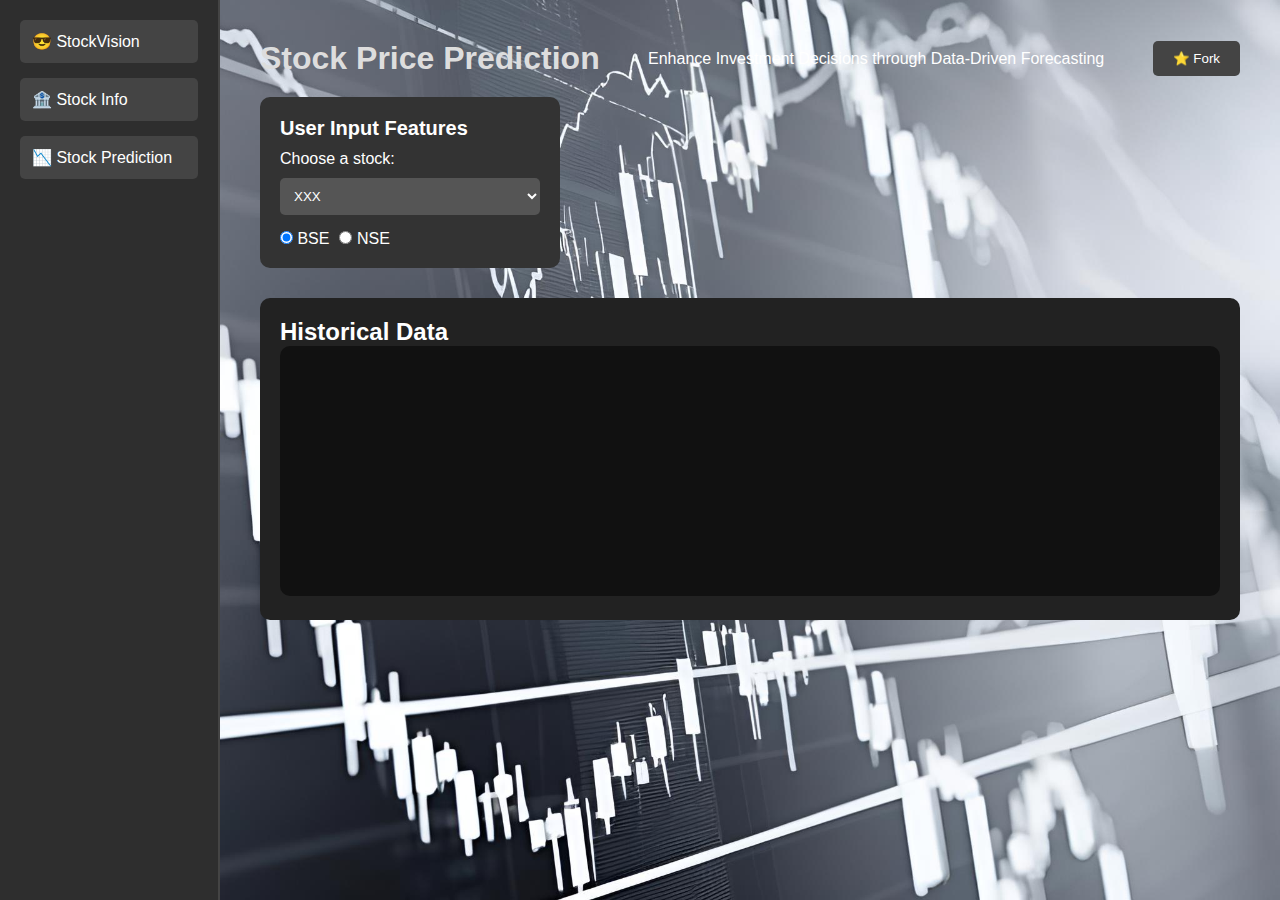
<file: index.html>
<!DOCTYPE html>
<html lang="en">
<head>
    <meta charset="UTF-8">
    <meta name="viewport" content="width=device-width, initial-scale=1.0">
    <title>StockVision AI</title>
    <link rel="stylesheet" href="style.css">
    <script src="script.js" defer></script>
</head>
<body>
    <!-- Sidebar Navigation -->
    <div class="sidebar">
        <button class="nav-button" data-page="stockvision.html">😎 StockVision</button>
        <button class="nav-button" data-page="index.html">🏦 Stock Info</button>
        <button class="nav-button" data-page="stockprediction.html">📉 Stock Prediction</button>
    </div>
    

    <!-- Main Content -->
    <div class="main-content">
        <header>
            <h1>Stock Price Prediction</h1>
            <p>Enhance Investment Decisions through Data-Driven Forecasting</p>
            <button class="fork-button">⭐ Fork</button>
        </header>

        <!-- User Input Section -->
        <div class="input-section">
            <h2>User Input Features</h2>
            <label for="stock-select">Choose a stock:</label>
            <select id="stock-select">
                <option value="xxx">XXX</option>
                <option value="AAPL">Apple</option>
                <option value="GOOGL">Google</option>
                <option value="TSLA">Tesla</option>
            </select>

            <div class="radio-group">
                <label><input type="radio" name="exchange" value="BSE" checked> BSE</label>
                <label><input type="radio" name="exchange" value="NSE"> NSE</label>
            </div>
        </div>

        <!-- Historical Data Section -->
        <div class="data-section">
            <h2>Historical Data</h2>
            <canvas id="stock-chart"></canvas> <!-- Placeholder for Graph -->
        </div>
    </div>
</body>
</html>
</file>
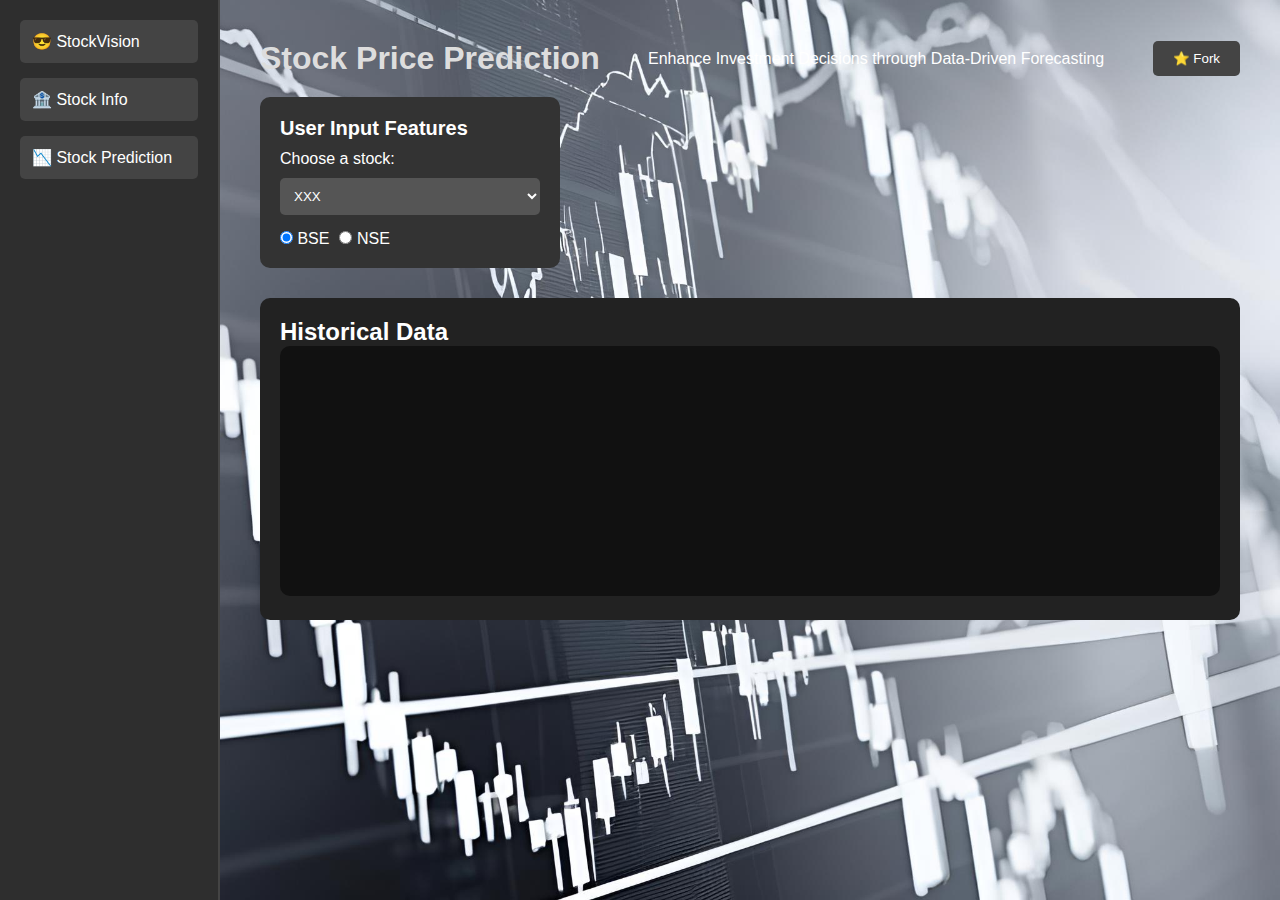
<file: stockprediction.html>
<!DOCTYPE html>
<html lang="en">
<head>
    <meta charset="UTF-8">
    <meta name="viewport" content="width=device-width, initial-scale=1.0">
    <title>Stock Prediction</title>
    <link rel="stylesheet" href="style.css">
    <script src="script.js" defer></script>
</head>
<body>
    <!-- Sidebar Navigation -->
    <div class="sidebar">
        <button class="nav-button" data-page="stockvision.html">😎 StockVision</button>
        <button class="nav-button" data-page="index.html">🏦 Stock Info</button>
        <button class="nav-button" data-page="stockprediction.html">📉 Stock Prediction</button>
    </div>
    

    <!-- Main Content -->
    <div class="main-content">
        <header>
            <h1>Stock Price Prediction</h1>
            <p>Enhance Investment Decisions through Data-Driven Forecasting</p>
            <button class="fork-button">⭐ Fork</button>
        </header>

        <!-- User Input Section -->
        <div class="input-section">
            <h2>User Input Features</h2>
            <label for="stock-select">Choose a stock:</label>
            <select id="stock-select">
                <option value="xxx">XXX</option>
                <option value="AAPL">Apple</option>
                <option value="GOOGL">Google</option>
                <option value="TSLA">Tesla</option>
            </select>

            <div class="radio-group">
                <label><input type="radio" name="exchange" value="BSE" checked> BSE</label>
                <label><input type="radio" name="exchange" value="NSE"> NSE</label>
            </div>
        </div>

        <!-- Historical Data Section -->
        <div class="data-section">
            <h2>Historical Data</h2>
            <canvas id="stock-chart"></canvas> <!-- Placeholder for Graph -->
        </div>
    </div>
</body>
</html>
</file>
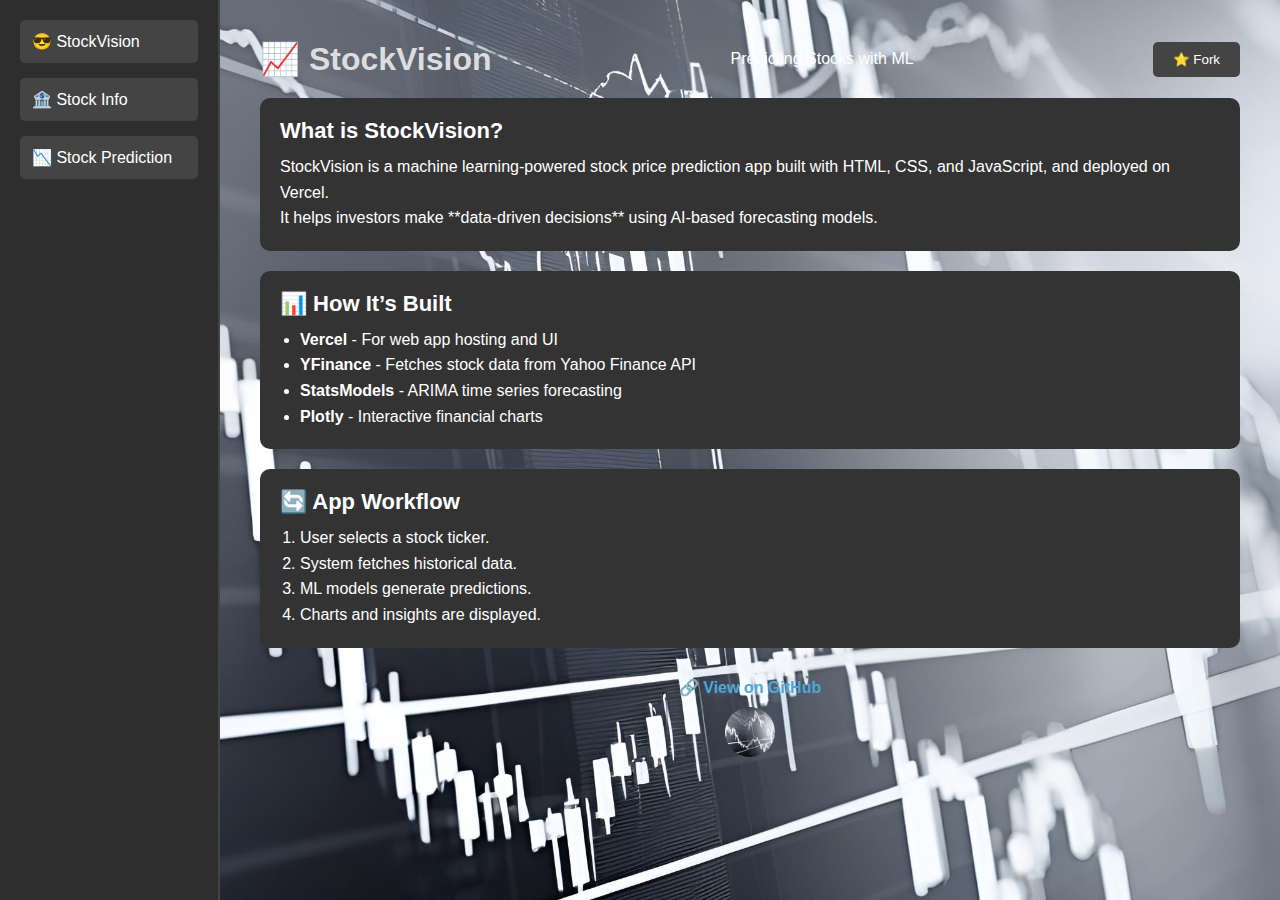
<file: stockvision.html>
<!DOCTYPE html>
<html lang="en">
<head>
    <meta charset="UTF-8">
    <meta name="viewport" content="width=device-width, initial-scale=1.0">
    <title>StockVision Overview</title>
    <link rel="stylesheet" href="style.css">
    <script src="script.js" defer></script>
</head>
<body>
    <!-- Sidebar Navigation -->
    <div class="sidebar">
        <button class="nav-button" data-page="stockvision.html">😎 StockVision</button>
        <button class="nav-button" data-page="index.html">🏦 Stock Info</button>
        <button class="nav-button" data-page="stockprediction.html">📉 Stock Prediction</button>
    </div>
    

    <!-- Main Content -->
    <div class="main-content">
        <header>
            <h1>📈 StockVision</h1>
            <p>Predicting Stocks with ML</p>
            <button class="fork-button">⭐ Fork</button>
        </header>

        <!-- Project Description -->
        <div class="info-section">
            <h2>What is StockVision?</h2>
            <p>StockVision is a machine learning-powered stock price prediction app built with HTML, CSS, and JavaScript, and deployed on Vercel.</p>
            <p>It helps investors make **data-driven decisions** using AI-based forecasting models.</p>
        </div>

        <!-- How It’s Built -->
        <div class="info-section">
            <h2>📊 How It’s Built</h2>
            <ul>
                <li><strong>Vercel</strong> - For web app hosting and UI</li>
                <li><strong>YFinance</strong> - Fetches stock data from Yahoo Finance API</li>
                <li><strong>StatsModels</strong> - ARIMA time series forecasting</li>
                <li><strong>Plotly</strong> - Interactive financial charts</li>
            </ul>
        </div>

        <!-- App Workflow -->
        <div class="info-section">
            <h2>🔄 App Workflow</h2>
            <ol>
                <li>User selects a stock ticker.</li>
                <li>System fetches historical data.</li>
                <li>ML models generate predictions.</li>
                <li>Charts and insights are displayed.</li>
            </ol>
        </div>

        <!-- Additional Elements -->
        <div class="extra-section">
            <p>🔗 <a href="https://github.com/RuraMuchenga/StockVision-AI" target="_blank">View on GitHub</a></p>
            <img src="background.jpg" alt="User Profile" class="profile-img">
        </div>
    </div>
</body>
</html>
</file>
<file: style.css>
* {
    margin: 0;
    padding: 0;
    box-sizing: border-box;
    font-family: Arial, sans-serif;
}

body {
    display: flex;
    height: 100vh;
    background: url('background.jpg') no-repeat center center/cover; /* ADD YOUR IMAGE HERE */
    color: white;
}

/* Sidebar */
.sidebar {
    width: 220px;
    background: #2E2E2E;
    display: flex;
    flex-direction: column;
    padding: 20px;
    gap: 15px;
    height: 100vh;
    border-right: 2px solid #444;
}

.nav-button {
    padding: 12px;
    background: #444;
    color: white;
    border-radius: 5px;
    text-align: left;
    border: none;
    cursor: pointer;
    transition: 0.3s;
    font-size: 16px;
}

.nav-button:hover {
    background: #666;
}

.selected {
    background: #555;
    font-weight: bold;
}

/* Main Content */
.main-content {
    flex: 1;
    padding: 40px;
}

header {
    display: flex;
    justify-content: space-between;
    align-items: center;
}

h1 {
    font-size: 32px;
    color: #ddd;
}

.fork-button {
    padding: 10px 20px;
    background: #444;
    color: white;
    border: none;
    border-radius: 5px;
    cursor: pointer;
    transition: 0.3s;
}

.fork-button:hover {
    background: #666;
}

/* Input Section */
.input-section {
    background: #333;
    padding: 20px;
    border-radius: 10px;
    margin-top: 20px;
    width: 300px;
}

.input-section h2 {
    font-size: 20px;
    margin-bottom: 10px;
}

select {
    width: 100%;
    padding: 10px;
    margin-top: 10px;
    background: #555;
    color: white;
    border: none;
    border-radius: 5px;
}

.radio-group {
    margin-top: 15px;
    display: flex;
    gap: 10px;
}

/* Data Section */
.data-section {
    margin-top: 30px;
    background: #222;
    padding: 20px;
    border-radius: 10px;
}

canvas {
    width: 100%;
    height: 250px;
    background: #111;
    border-radius: 10px;
}




/* Info Sections */
.info-section {
    background: #333;
    padding: 20px;
    border-radius: 10px;
    margin-top: 20px;
    color: white;
}

.info-section h2 {
    font-size: 22px;
    margin-bottom: 10px;
}

.info-section p, .info-section ul, .info-section ol {
    font-size: 16px;
    line-height: 1.6;
}

ul, ol {
    padding-left: 20px;
}

/* Extra Section */
.extra-section {
    margin-top: 30px;
    text-align: center;
}

.extra-section a {
    color: #4DA8DA;
    text-decoration: none;
    font-weight: bold;
}

.extra-section a:hover {
    text-decoration: underline;
}

/* Profile Image */
.profile-img {
    width: 50px;
    height: 50px;
    border-radius: 50%;
    margin-top: 10px;
}
</file>
